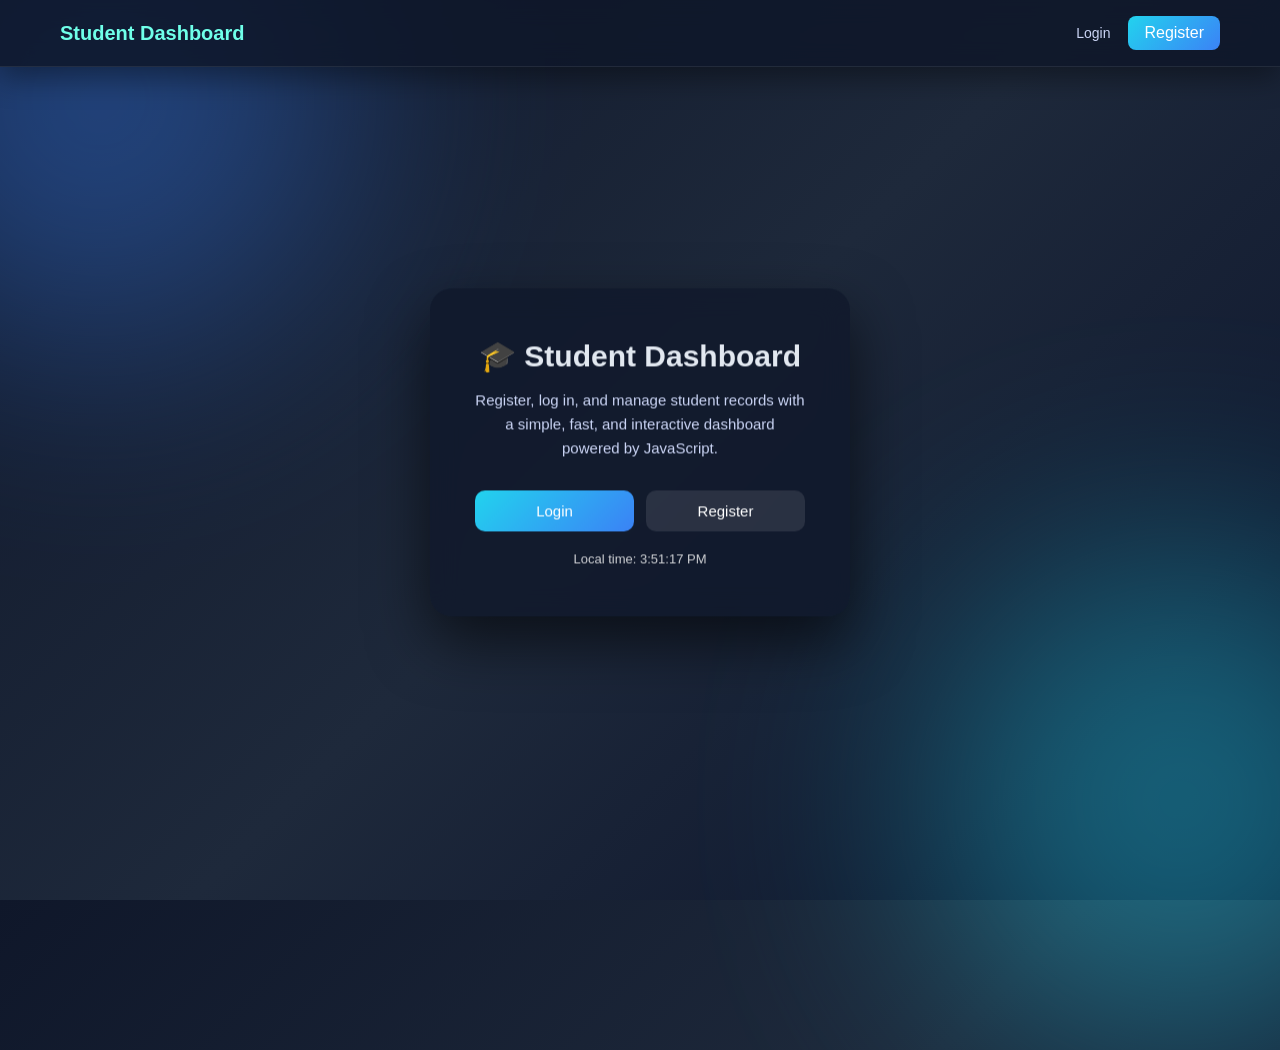
<file: index.html>
<!DOCTYPE html>
<html lang="en">

<head>
    <meta charset="UTF-8">
    <meta name="viewport" content="width=device-width, initial-scale=1.0">
    <title>Student Management Dashboard</title>

    <style>
        * {
            margin: 0;
            padding: 0;
            box-sizing: border-box;
            font-family: "Segoe UI", Arial, sans-serif;
        }

        body {
            min-height: 100vh;
            background: linear-gradient(135deg, #0f172a, #1e293b, #0b132b);
            display: flex;
            justify-content: center;
            align-items: center;
            color: white;
            text-align: center;
            overflow: hidden;
        }

        body::before,
        body::after {
            content: "";
            position: absolute;
            width: 500px;
            height: 500px;
            border-radius: 50%;
            filter: blur(120px);
            opacity: 0.4;
            z-index: 0;
        }

        body::before {
            background: #3b82f6;
            top: -150px;
            left: -150px;
        }

        body::after {
            background: #22d3ee;
            bottom: -150px;
            right: -150px;
        }

        .navbar {
            position: fixed;
            top: 0;
            left: 0;
            width: 100%;
            padding: 16px 60px;
            display: flex;
            justify-content: space-between;
            align-items: center;
            background: rgba(15, 23, 42, 0.85);
            backdrop-filter: blur(12px);
            border-bottom: 1px solid rgba(255, 255, 255, 0.08);
            box-shadow: 0 10px 30px rgba(0, 0, 0, 0.4);
            z-index: 1000;
        }

        .logo {
            font-size: 20px;
            font-weight: 700;
            color: #6fffe9;
        }

        .nav-right {
            display: flex;
            gap: 18px;
            align-items: center;
        }

        .nav-link {
            color: #cbd5f5;
            text-decoration: none;
            font-size: 14px;
            transition: 0.2s;
        }

        .nav-link:hover {
            color: #38bdf8;
        }

        .nav-btn {
            padding: 8px 16px;
            background: linear-gradient(135deg, #22d3ee, #3b82f6);
            border-radius: 8px;
            color: white;
            text-decoration: none;
            font-weight: 500;
            transition: 0.2s;
        }

        .nav-btn:hover {
            opacity: 0.9;
        }

        .container {
            position: relative;
            background: rgba(15, 23, 42, 0.75);
            padding: 50px 45px;
            border-radius: 22px;
            backdrop-filter: blur(14px);
            box-shadow: 0 25px 60px rgba(0, 0, 0, 0.6);
            max-width: 420px;
            animation: floatIn 0.6s ease;
            z-index: 2;
        }

        @keyframes floatIn {
            from {
                transform: translateY(30px);
                opacity: 0;
            }

            to {
                transform: translateY(0);
                opacity: 1;
            }
        }

        h1 {
            font-size: 30px;
            margin-bottom: 15px;
            color: #e2e8f0;
        }

        p.description {
            font-size: 15px;
            color: #cbd5f5;
            margin-bottom: 30px;
            line-height: 1.6;
        }

        .button-group {
            display: flex;
            gap: 12px;
            justify-content: center;
        }

        .btn {
            flex: 1;
            padding: 12px 20px;
            background: linear-gradient(135deg, #22d3ee, #3b82f6);
            color: white;
            text-decoration: none;
            border-radius: 10px;
            font-size: 15px;
            font-weight: 500;
            transition: 0.25s ease;
        }

        .btn.secondary {
            background: rgba(255, 255, 255, 0.1);
        }

        .btn:hover {
            transform: translateY(-2px);
            box-shadow: 0 10px 20px rgba(59, 130, 246, 0.4);
        }

        .time {
            margin-top: 20px;
            font-size: 13px;
            opacity: 0.8;
        }
    </style>
</head>

<body>

    <header class="navbar">
        <div class="nav-left">
            <span class="logo">Student Dashboard</span>
        </div>

        <div class="nav-right">
            <a href="Login/login.html" class="nav-link">Login</a>
            <a href="Registration/register.html" class="nav-btn">Register</a>
        </div>
    </header>

    <div class="container">
        <h1>🎓 Student Dashboard</h1>
        <p class="description">
            Register, log in, and manage student records with a simple,
            fast, and interactive dashboard powered by JavaScript.
        </p>

        <div class="button-group">
            <a href="Login/login.html" class="btn">Login</a>
            <a href="Registration/register.html" class="btn secondary">Register</a>
        </div>

        <div class="time" id="time"></div>
    </div>

    <script>
        const container = document.querySelector(".container");
        let direction = 1;
        let position = 0;

        setInterval(() => {
            position += direction * 0.2;
            if (position > 8 || position < -8) direction *= -1;
            container.style.transform = `translateY(${position}px)`;
        }, 20);

        const timeDisplay = document.getElementById("time");

        function updateTime() {
            const now = new Date();
            timeDisplay.textContent = "Local time: " + now.toLocaleTimeString();
        }

        setInterval(updateTime, 1000);
        updateTime();
    </script>

</body>

</html>
</file>
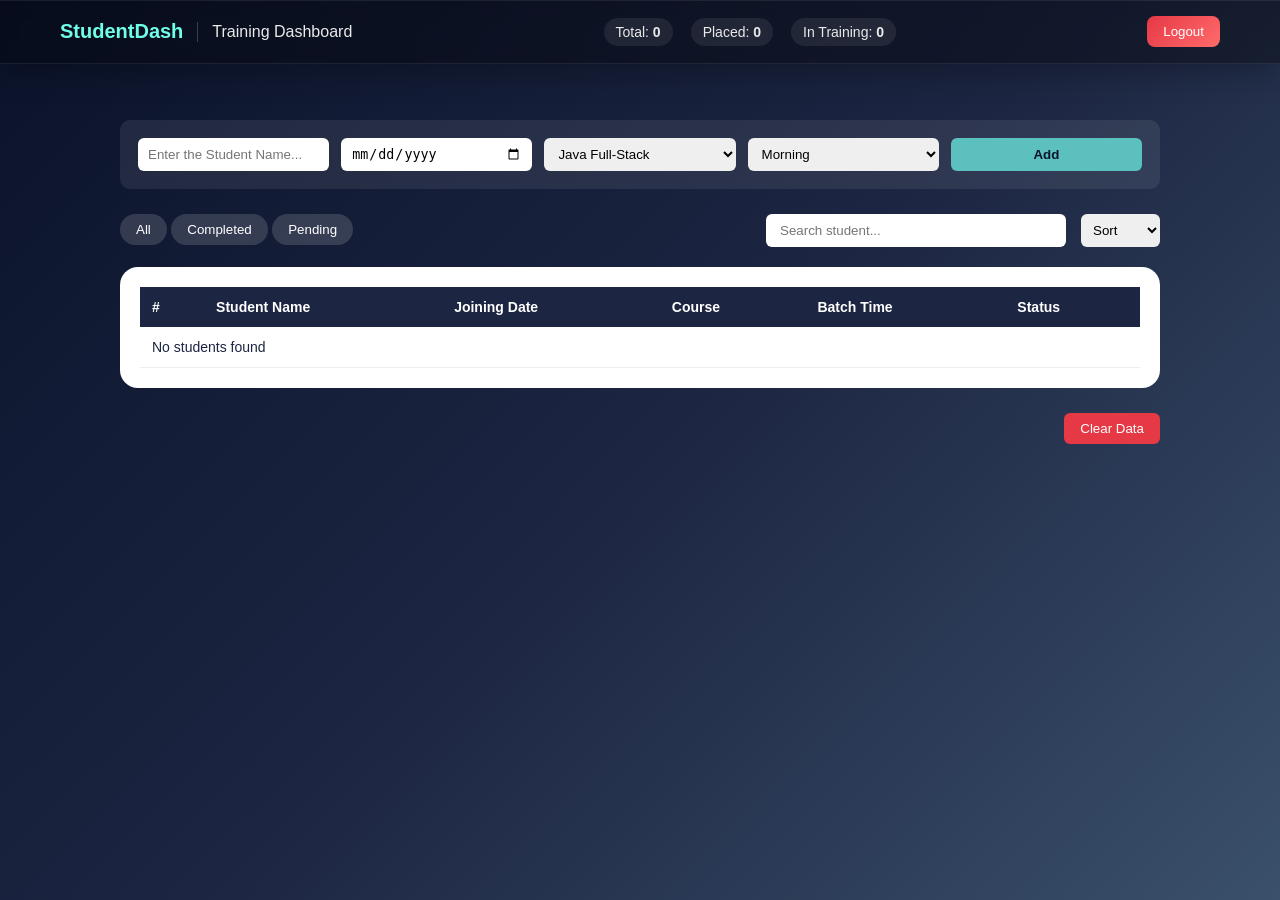
<file: Homepage/homepage.html>
<!DOCTYPE html>
<html lang="en">

<head>
    <meta charset="UTF-8">
    <meta name="viewport" content="width=device-width, initial-scale=1.0">
    <title>Student Dashboard</title>
    <link rel="stylesheet" href="../Homepage/homepage.css">
</head>

<body>

    <!-- Navbar -->
    <header class="navbar">
        <div class="nav-left">
            <span class="logo">StudentDash</span>
            <span class="divider"></span>
            <span class="page-title">Training Dashboard</span>
        </div>

        <div class="status">
            <span>Total: <b id="total">0</b></span>
            <span>Placed: <b id="placed">0</b></span>
            <span>In Training: <b id="pending">0</b></span>
        </div>

        <div class="nav-right">
            <button class="logout-btn" onclick="location.href='../Login/login.html'">
                Logout
            </button>
        </div>
    </header>

    <!-- Main Content -->
    <div id="container">
        <div class="courses">
            <input type="text" placeholder="Enter the Student Name..." id="nameInput">
            <input type="date" id="join">
            <select id="courses">
                <option value="">Java Full-Stack</option>
                <option value="">MERN</option>
                <option value="">DevOps</option>
            </select>
            <select id="batch">
                <option value="morning">Morning</option>
                <option value="afternoon">Afternoon</option>
                <option value="evening">Evening</option>
            </select>
            <button onclick="addStudent()">Add</button>
        </div>

        <div id="sort-buttons">
            <div>
                <button class="active" onclick="setFilter('all',this)">All</button>
                <button onclick="setFilter('completed',this)">Completed</button>
                <button onclick="setFilter('pending',this)">Pending</button>
            </div>

            <div id="search">
                <input type="text" placeholder="Search student..." id="header-search"
                    oninput="search=this.value;render()">

                <div id="sort">
                    <select onchange="sort=this.value;render()">
                        <option value="">Sort</option>
                        <option value="course">Course</option>
                        <option value="join">Joining</option>
                    </select>
                </div>
            </div>
        </div>

        <div id="list">
            <table id="studentTable">
                <thead>
                    <tr>
                        <th>#</th>
                        <th>Student Name</th>
                        <th>Joining Date</th>
                        <th>Course</th>
                        <th>Batch Time</th>
                        <th>Status</th>
                    </tr>
                </thead>
                <tbody>
                </tbody>
            </table>
        </div>

        <div id="clear">
            <button onclick="clearData()">Clear Data</button>
        </div>
    </div>

    <script src="../Homepage/homepage.js"></script>
</body>

</html>
</file>
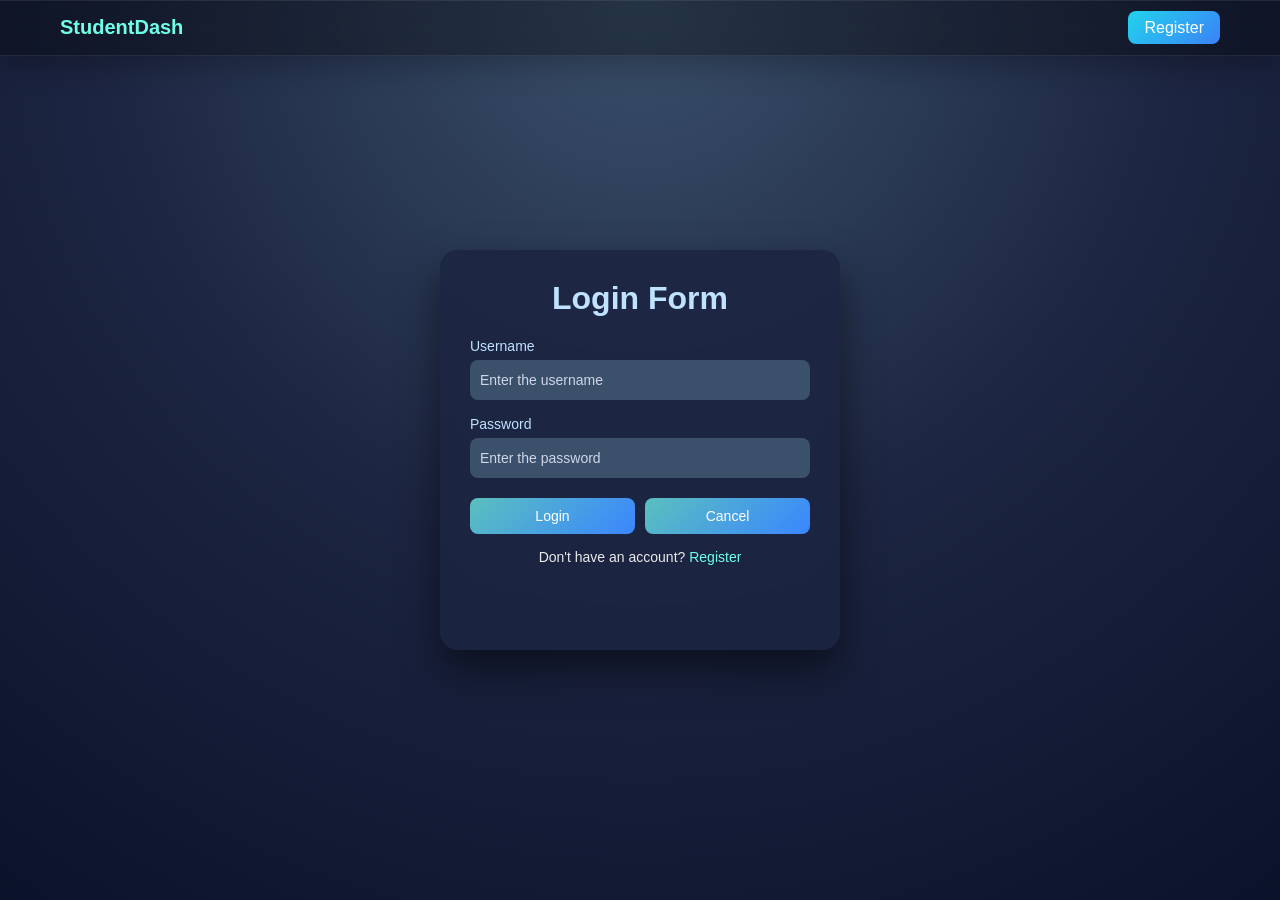
<file: Login/login.html>
<!DOCTYPE html>
<html lang="en">

<head>
    <meta charset="UTF-8">
    <meta name="viewport" content="width=device-width, initial-scale=1.0">
    <title>Login Page</title>
    <link rel="stylesheet" href="../Login/login.css">
</head>

<body>

    <header class="navbar">
        <div class="nav-left">
            <span class="logo">StudentDash</span>
        </div>

        <div class="nav-right">
            <a href="../Registration/register.html" class="nav-btn">Register</a>
        </div>
    </header>

    <form action="" id="login-form">
        <h1>Login Form</h1>

        <div>
            <div>
                <label>Username</label>
                <span id="uerror" class="error"></span>
            </div>
            <input type="text" placeholder="Enter the username" id="user">
        </div>

        <div>
            <div>
                <label>Password</label>
                <span id="perror" class="error"></span>
            </div>
            <input type="text" placeholder="Enter the password" id="pass">
        </div>

        <div id="buttons">
            <button id="login-button">Login</button>
            <button id="cancel-button" type="reset">Cancel</button>
        </div>

        <div id="register-link">
            <p>Don't have an account?
                <a href="../Registration/register.html">Register</a>
            </p>
        </div>
    </form>

    <script src="../Login/login.js"></script>
</body>


</html>
</file>
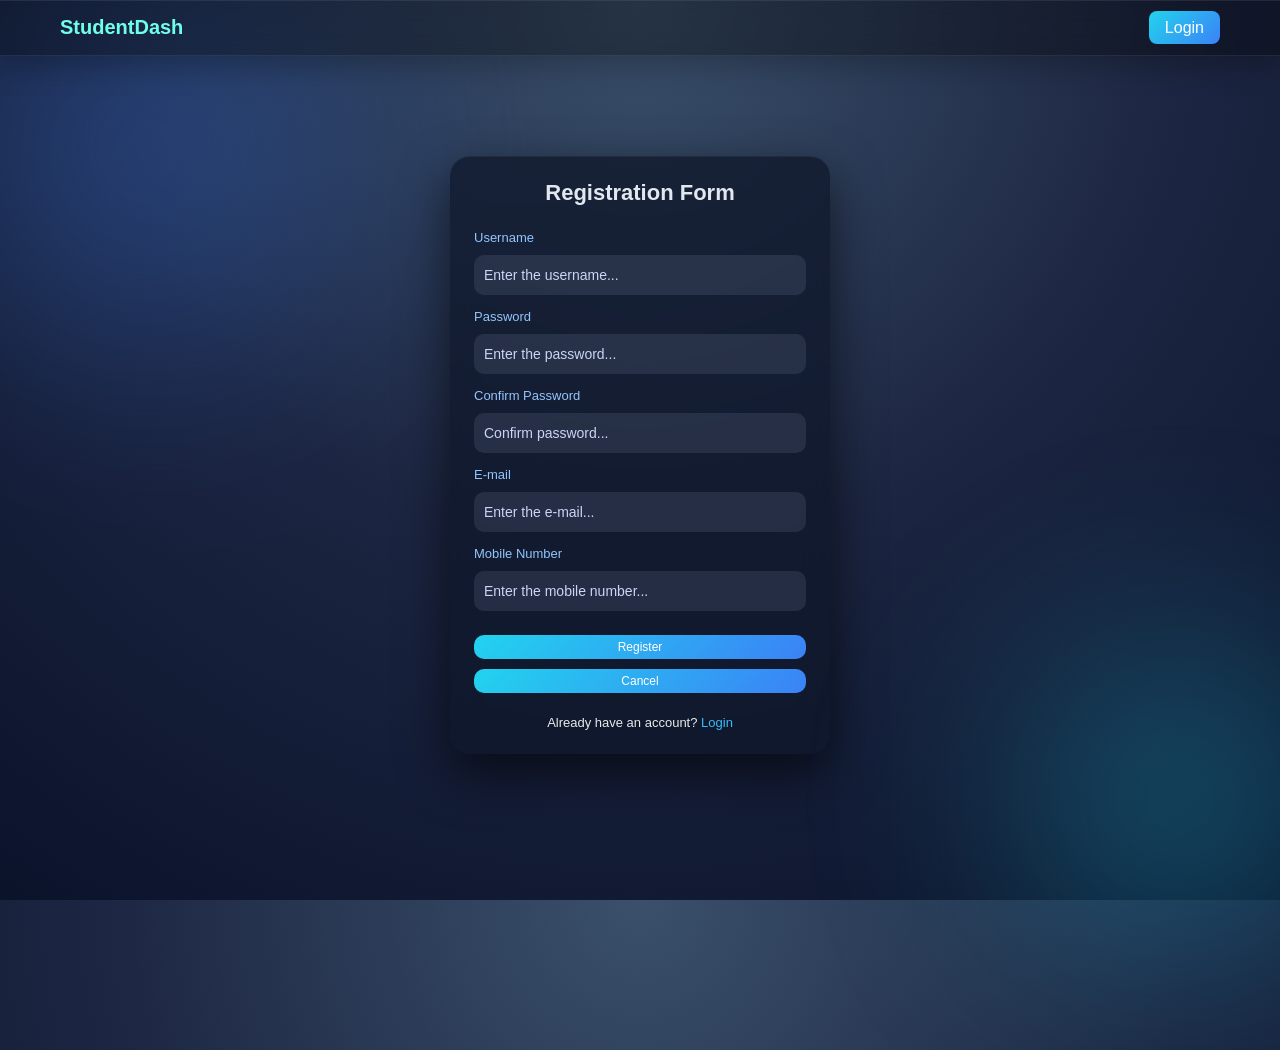
<file: Registration/register.html>
<!DOCTYPE html>
<html lang="en">

<head>
    <meta charset="UTF-8">
    <meta name="viewport" content="width=device-width, initial-scale=1.0">
    <title>Registration</title>
    <link rel="stylesheet" href="../Registration/register.css">
</head>

<body>

    <header class="navbar">
        <div class="nav-left">
            <span class="logo">StudentDash</span>
        </div>

        <div class="nav-right">
            <a href="../Login/login.html" class="nav-btn">Login</a>
        </div>
    </header>
    <div class="main-container">
        <form>
            <h1>Registration Form</h1>

            <div>
                <label>Username</label>
                <span id="uerror" class="error"></span>
                <input type="text" placeholder="Enter the username..." id="user">
            </div>

            <div>
                <label>Password</label>
                <span id="perror" class="error"></span>
                <input type="text" placeholder="Enter the password..." id="pass">
            </div>

            <div>
                <label>Confirm Password</label>
                <span id="cperror" class="error"></span>
                <input type="text" placeholder="Confirm password..." id="cpass">
            </div>

            <div>
                <label>E-mail</label>
                <span id="merror" class="error"></span>
                <input type="text" placeholder="Enter the e-mail..." id="mail">
            </div>

            <div>
                <label>Mobile Number</label>
                <span id="nerror" class="error"></span>
                <input type="text" placeholder="Enter the mobile number..." id="num">
            </div>

            <div id="button">
                <button type="submit">Register</button>
                <button type="reset">Cancel</button>
            </div>

            <div id="login">
                <p>Already have an account?
                    <a href="../Login/login.html">Login</a>
                </p>
            </div>
        </form>
    </div>

    <script src="../Registration/register.js"></script>
</body>


</html>
</file>
<file: Homepage/homepage.css>
* {
    margin: 0;
    padding: 0;
    box-sizing: border-box;
}

body {
    padding-top: 90px;
    min-height: 100vh;
    font-family: "Segoe UI", Arial, sans-serif;
    background: linear-gradient(135deg, #0b132b, #1c2541, #3a506b);
    color: #eaeaea;
}

/* NAVBAR */
.navbar {
    position: fixed;
    top: 0;
    left: 0;
    width: 100%;
    padding: 16px 60px;
    display: flex;
    align-items: center;
    justify-content: space-between;
    background: rgba(0, 0, 0, 0.35);
    backdrop-filter: blur(10px);
    border-bottom: 1px solid rgba(255, 255, 255, 0.08);
    box-shadow:
        0 10px 30px rgba(0, 0, 0, 0.25),
        inset 0 1px 0 rgba(255, 255, 255, 0.08);
    z-index: 1000;
}

.nav-left {
    display: flex;
    align-items: center;
    gap: 14px;
}

.logo {
    font-size: 20px;
    font-weight: 700;
    color: #6fffe9;
}

.divider {
    width: 1px;
    height: 20px;
    background: rgba(255, 255, 255, 0.2);
}

.page-title {
    font-size: 16px;
    font-weight: 500;
}

.status {
    display: flex;
    gap: 18px;
    font-size: 14px;
}

.status span {
    background: rgba(255, 255, 255, 0.08);
    padding: 6px 12px;
    border-radius: 20px;
}

.nav-right {
    display: flex;
    align-items: center;
}

.logout-btn {
    padding: 8px 16px;
    border: none;
    border-radius: 8px;
    background: linear-gradient(135deg, #e63946, #ff6b6b);
    color: white;
    font-weight: 500;
    cursor: pointer;
    transition: 0.2s;
}

.logout-btn:hover {
    transform: translateY(-2px);
}

/* MAIN CONTAINER */
#container {
    padding: 30px;
    max-width: 1100px;
    margin: auto;
}

/* COURSE INPUT SECTION */
.courses {
    display: grid;
    grid-template-columns: repeat(5, 1fr);
    gap: 12px;
    background: rgba(255, 255, 255, 0.08);
    padding: 18px;
    border-radius: 10px;
    margin-bottom: 25px;
}

.courses input,
.courses select {
    padding: 8px 10px;
    border-radius: 6px;
    border: none;
    outline: none;
}

.courses button {
    background: #5bc0be;
    color: #0b132b;
    border: none;
    border-radius: 6px;
    font-weight: 600;
    cursor: pointer;
    transition: 0.2s;
}

.courses button:hover {
    background: #6fffe9;
}

/* FILTER + SEARCH */
#sort-buttons {
    display: flex;
    justify-content: space-between;
    margin-bottom: 20px;
}

#sort-buttons button {
    padding: 8px 16px;
    border-radius: 20px;
    border: none;
    background: rgba(255, 255, 255, 0.15);
    color: white;
    cursor: pointer;
}

#sort-buttons button:hover {
    background: rgba(255, 255, 255, 0.25);
}

#search {
    display: flex;
    gap: 15px;
}

#search input {
    padding: 8px 14px;
    border-radius: 6px;
    border: none;
    width: 300px;
}

#sort select {
    padding: 8px;
    border-radius: 6px;
    border: none;
}

/* TABLE */
#list {
    background: white;
    padding: 20px;
    border-radius: 18px;
    margin-bottom: 25px;
    overflow-x: auto;
}

#studentTable {
    width: 100%;
    border-collapse: collapse;
    font-size: 14px;
    color: #1c2541;
}

#studentTable th {
    padding: 12px;
    background: #1c2541;
    color: white;
    text-align: left;
}

#studentTable td {
    padding: 12px;
    border-bottom: 1px solid #eee;
}

#studentTable tr:hover {
    background: #f1f5f9;
}

/* STATUS BADGES */
.status-pending {
    background: rgba(231, 111, 81, 0.15);
    color: #e76f51;
    padding: 5px 10px;
    border-radius: 20px;
}

.status-completed {
    background: rgba(42, 157, 143, 0.18);
    color: #2a9d8f;
    padding: 5px 10px;
    border-radius: 20px;
}

/* CLEAR BUTTON */
#clear {
    text-align: right;
}

#clear button {
    padding: 8px 16px;
    border-radius: 6px;
    border: none;
    background: #e63946;
    color: white;
    cursor: pointer;
}

#clear button:hover {
    background: #ef476f;
}
</file>
<file: Login/login.css>
* {
    margin: 0;
    padding: 0;
    box-sizing: border-box;
    font-family: "Segoe UI", Arial, sans-serif;
}

body {
    min-height: 100vh;
    background: radial-gradient(circle at top, #3a506b, #1c2541, #0b132b);
    display: flex;
    justify-content: center;
    align-items: center;
    color: #eaeaea;
}

#login-form {
    height: 400px;
    width: 400px;
    padding: 30px;
    background: rgba(28, 37, 65, 0.85);
    border-radius: 18px;
    box-shadow: 0 20px 40px rgba(0, 0, 0, 0.5);
    backdrop-filter: blur(10px);
}

#login-form h1 {
    text-align: center;
    margin-bottom: 20px;
    color: #bfe2ff;
}

#login-form > div:not(#buttons):not(#register-link) {
    margin-bottom: 15px;
    display: flex;
    flex-direction: column;
    gap: 5px;
}

label {
    font-size: 14px;
    color: #bfe2ff;
}

.error {
    font-size: 12px;
    color: #ff9b9b;
}

input {
    height: 40px;
    padding: 10px;
    border: none;
    border-radius: 8px;
    background: #3a506b;
    color: white;
    font-size: 14px;
    transition: 0.2s;
}

input::placeholder {
    color: #cfd6e6;
}

input:focus {
    outline: none;
    box-shadow: 0 0 0 2px #6fffe9;
}

#buttons {
    display: flex;
    gap: 10px;
    margin-top: 20px;
}

#buttons button {
    flex: 1;
    padding: 10px;
    border: none;
    border-radius: 8px;
    background: linear-gradient(135deg, #5bc0be, #3a86ff);
    color: white;
    font-size: 14px;
    cursor: pointer;
    transition: 0.2s;
}

#buttons button:hover {
    transform: translateY(-2px);
    box-shadow: 0 8px 15px rgba(0, 0, 0, 0.4);
}

#register-link {
    text-align: center;
    margin-top: 15px;
    font-size: 14px;
}

#register-link a {
    color: #6fffe9;
    text-decoration: none;
}

#register-link a:hover {
    text-decoration: underline;
}

.navbar {
    position: fixed;
    top: 0;
    left: 0;
    width: 100%;
    padding: 16px 60px;
    display: flex;
    justify-content: space-between;
    align-items: center;
    background: rgba(0, 0, 0, 0.35);
    backdrop-filter: blur(10px);
    border-bottom: 1px solid rgba(255, 255, 255, 0.08);
    box-shadow:
        0 10px 30px rgba(0, 0, 0, 0.25),
        inset 0 1px 0 rgba(255, 255, 255, 0.08);
    z-index: 1000;
}

.logo {
    font-size: 20px;
    font-weight: 700;
    color: #6fffe9;
}

.nav-right a {
    text-decoration: none;
}

.nav-btn {
    padding: 8px 16px;
    background: linear-gradient(135deg, #22d3ee, #3b82f6);
    border-radius: 8px;
    color: white;
    font-weight: 500;
    transition: 0.2s;
}

.nav-btn:hover {
    opacity: 0.9;
}
</file>
<file: Registration/register.css>
* {
    margin: 0;
    padding: 0;
    box-sizing: border-box;
    font-family: "Segoe UI", Arial, sans-serif;
}

body {
    padding-top: 10px;
     min-height: 100vh;
    background: radial-gradient(circle at top, #3a506b, #1c2541, #0b132b);
    color: #eaeaea;
    overflow: hidden;
    display: flex;
    justify-content: center;
    align-items: center;
}

body::before {
    content: "";
    position: absolute;
    width: 600px;
    height: 600px;
    background: radial-gradient(circle, #3b82f6, transparent 70%);
    top: -150px;
    left: -150px;
    filter: blur(100px);
    opacity: 0.4;
}

body::after {
    content: "";
    position: absolute;
    width: 500px;
    height: 500px;
    background: radial-gradient(circle, #22d3ee, transparent 70%);
    bottom: -150px;
    right: -150px;
    filter: blur(100px);
    opacity: 0.4;
}

form {
    width: 380px;
    padding: 24px;
    background: rgba(15, 23, 42, 0.75);
    border-radius: 20px;
    backdrop-filter: blur(14px);
    box-shadow: 
        0 20px 50px rgba(0, 0, 0, 0.6),
        inset 0 1px 0 rgba(255, 255, 255, 0.05);
    display: flex;
    flex-direction: column;
    gap: 14px;
    animation: floatIn 0.6s ease;
}

@keyframes floatIn {
    from {
        transform: translateY(40px);
        opacity: 0;
    }
    to {
        transform: translateY(0);
        opacity: 1;
    }
}

form h1 {
    text-align: center;
    font-size: 22px;
    margin-bottom: 10px;
    color: #e2e8f0;
}

form > div {
    display: flex;
    flex-direction: column;
    gap: 5px;
}

label {
    font-size: 13px;
    color: #93c5fd;
}

.error {
    font-size: 11px;
    color: #fca5a5;
}

input {
    height: 40px;
    padding: 10px;
    border: none;
    border-radius: 10px;
    background: rgba(148, 163, 184, 0.15);
    color: white;
    font-size: 14px;
    transition: all 0.25s ease;
}

input::placeholder {
    color: #cbd5f5;
}

input:focus {
    outline: none;
    background: rgba(148, 163, 184, 0.25);
    box-shadow: 0 0 0 2px #38bdf8;
}

#button {
    display: flex;
    flex-direction: column;
    gap: 10px;
    margin-top: 10px;
}

#button button {
    padding: 5px;
    border: none;
    border-radius: 10px;
    background: linear-gradient(135deg, #22d3ee, #3b82f6);
    color: white;
    font-size: 12px;
    font-weight: 500;
    cursor: pointer;
    transition: all 0.25s ease;
}

#button button:hover {
    transform: translateY(-2px);
    box-shadow: 0 10px 20px rgba(59, 130, 246, 0.4);
}

#login {
    text-align: center;
    font-size: 13px;
    margin-top: 8px;
}

#login a {
    color: #38bdf8;
    text-decoration: none;
    font-weight: 500;
}

#login a:hover {
    text-decoration: underline;
}

.navbar {
    position: fixed;
    top: 0;
    left: 0;
    width: 100%;
    padding: 16px 60px;
    display: flex;
    justify-content: space-between;
    align-items: center;
    background: rgba(0, 0, 0, 0.35);
    backdrop-filter: blur(10px);
    border-bottom: 1px solid rgba(255, 255, 255, 0.08);
    box-shadow:
        0 10px 30px rgba(0, 0, 0, 0.25),
        inset 0 1px 0 rgba(255, 255, 255, 0.08);
    z-index: 1000;
}

.logo {
    font-size: 20px;
    font-weight: 700;
    color: #6fffe9;
}

.nav-right a {
    text-decoration: none;
}

.nav-btn {
    padding: 8px 16px;
    background: linear-gradient(135deg, #22d3ee, #3b82f6);
    border-radius: 8px;
    color: white;
    font-weight: 500;
    transition: 0.2s;
}

.nav-btn:hover {
    opacity: 0.9;
}

.main-container {
    height: calc(100vh - 80px);
    display: flex;
    justify-content: center;
    align-items: center;
}
</file>
